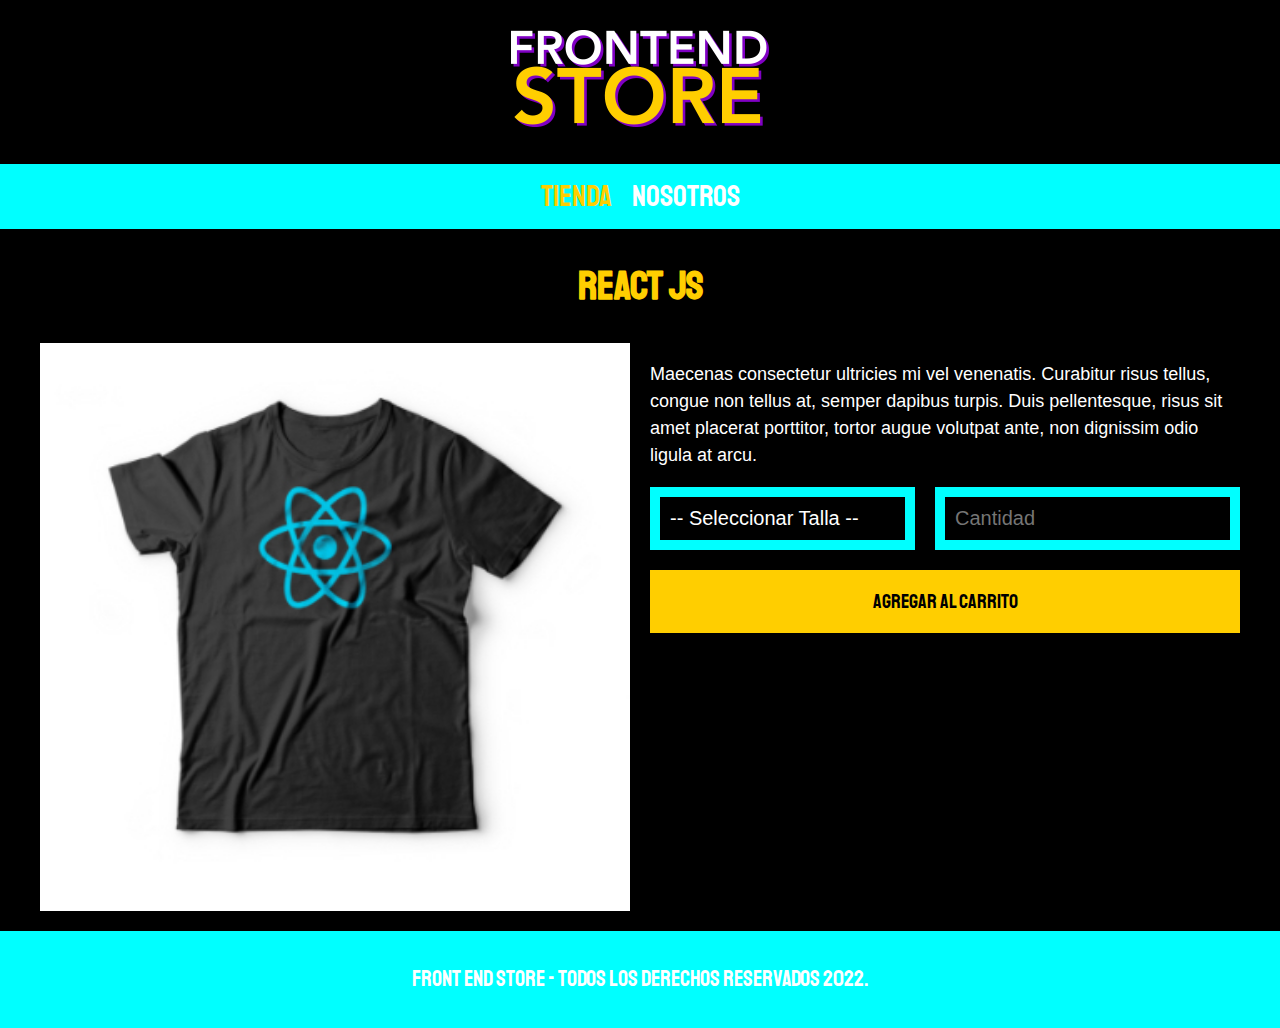
<file: producto.html>
<!DOCTYPE html>
<html lang="en">
<head>
    <meta charset="UTF-8">
    <meta name="viewport" content="width=device-width, initial-scale=1.0">
    <title>FrontEnd Store</title>
    <link rel="stylesheet" href="css/normalize.css">
    <link href="https://fonts.googleapis.com/css2?family=Staatliches&display=swap" rel="stylesheet">
    <link rel="stylesheet" href="css/style.css">
</head>
<body>
    <header class="header">
        <a href="index.html">
            <img class="header__logo" src="img/logo.png" alt="Logotipo">
        </a>
    </header>

    <nav class="navegacion">
        <a class="navegacion__enlace navegacion__enlace--activo" href="index.html">Tienda</a>
        <a class="navegacion__enlace" href="nosotros.html">Nosotros</a>
    </nav>

    <main class="contenedor">
        <h1>React JS</h1>

        <div class="camisa">
            <img class="camisa__imagen" src="img/3.jpg" alt="Imagen del Producto">

            <div class="camisa__contenido">
                <p>Maecenas consectetur ultricies mi vel venenatis. Curabitur risus tellus, congue non tellus at, semper dapibus turpis. Duis pellentesque, risus sit amet placerat porttitor, tortor augue volutpat ante, non dignissim odio ligula at arcu.</p>

                <form class="formulario">
                    <select class="formulario__campo">
                        <option disabled selected>-- Seleccionar Talla --</option>
                        <option>Chica</option>
                        <option>Mediana</option>
                        <option>Grande</option>
                    </select>
                    <input class="formulario__campo" type="number" placeholder="Cantidad" min="1">
                    <input class="formulario__submit" type="submit" value="Agregar al Carrito">
                </form>
            </div>
        </div>
    </main>

    <footer class="footer">
        <p class="footer__texto">Front End Store - Todos los derechos Reservados 2022.</p>
    </footer>
    
</body>
</html>
</file>
<file: css/style.css>
:root {
    --primario: black;
    --primarioOscuro: cyan;
    --secundario: #FFCE00;
    --secundarioOscuro: rgb(233, 187, 2);
    --blanco: #FFF;
    --negro: #000;

    --fuentePrincipal: 'Staatliches', cursive;
}

html {
    box-sizing: border-box;
    font-size: 62.5%; 
}

*, *:before, *:after {
    box-sizing: inherit;
}

/** Globales **/
body {
    background-color: var(--primario);
    font-size: 1.6rem;
    line-height: 1.5;
}
p {
    font-size: 1.8rem;
    font-family: Arial, Helvetica, sans-serif;
    color: var(--blanco);
}
a {
    text-decoration: none;
}
img {
    width: 100%;
}
.contenedor {
    max-width: 120rem;
    margin: 0 auto;
}
h1, h2, h3 {
    text-align: center;
    color: var(--secundario);
    font-family: var(--fuentePrincipal);
}
h1 {
    font-size: 4rem;
}
h2 {
    font-size: 3.2rem;
}
h3 {
    font-size: 2.4rem;
}

/** Header **/
.header {
    display: flex;
    justify-content: center;
}
.header__logo {
    margin: 3rem 0;
}
/** Footer **/
.footer {
    background-color: var(--primarioOscuro);
    padding: 1rem 0;
    margin-top: 2rem;
}
.footer__texto {
    font-family: var(--fuentePrincipal);
    text-align: center;
    font-size: 2.2rem;
}
/** Navegacion **/
.navegacion {
    background-color: var(--primarioOscuro);
    padding: 1rem 0;
    display: flex;
    justify-content: center;
    gap: 2rem; 
}
.navegacion__enlace {
    font-family: var(--fuentePrincipal);
    color: var(--blanco);
    font-size: 3rem;
}
.navegacion__enlace--activo,
.navegacion__enlace:hover {
    color: var(--secundario);
}

/** Grid **/
.grid {
    display: grid;
    grid-template-columns: repeat(2, 1fr);
    gap: 2rem;
}
@media (min-width: 768px) {
    .grid {
        grid-template-columns: repeat(3, 1fr);
    }
}

/** Productos **/
.producto {
    background-color: var(--primarioOscuro);
    padding: 1rem;
}

.producto__nombre {
    font-size: 4rem;
}
.producto__precio {
    font-size: 2.8rem;
    color: var(--secundario);
}
.producto__nombre,
.producto__precio {
    font-family: var(--fuentePrincipal);
    margin: 1rem 0;
    text-align: center;
    line-height: 1.2;
}

/** Graficos **/
.grafico {
    min-height: 30rem;
    background-repeat: no-repeat;
    background-size: cover;
    grid-column: 1 / 3;
}
.grafico--camisas {
    grid-row: 2 / 3;
    background-image: url(https://www.lavanguardia.com/andro4all/hero/2020/07/Descargar-Roblox-gratis-en-Xbox-One.jpg?width=768&aspect_ratio=16:9&format=nowebp);
}
.grafico--node {
    background-image: url(https://i.blogs.es/e19712/new-xbox-one-accessories-2/1366_2000.png);
    grid-row: 8 / 9;
}

@media (min-width: 768px) {
    .grafico--node {
        grid-row: 5 / 6;
        grid-column: 2 / 4;
    }
}

/** Nosotros **/
.nosotros {
    display: grid;
    grid-template-rows: repeat(2, auto);
}
@media (min-width: 768px) {
    .nosotros {
        grid-template-columns: repeat(2, 1fr);
        column-gap: 2rem;
    }
}
.nosotros__imagen {
    grid-row: 1 / 2;
}
@media (min-width: 768px) {
    .nosotros__imagen {
       grid-column: 2 / 3;
    }
}

/** Bloques **/
.bloques {
    display: grid;
    grid-template-columns: repeat(2, 1fr);
    gap: 2rem;
}
@media (min-width: 768px) {
    .bloques {
        grid-template-columns: repeat(4, 1fr);
    }
}

.bloque {
    text-align: center;
}

.bloque__titulo {
    margin: 0;
}

/** Pagina del Producto **/
@media (min-width: 768px) {
    .camisa {
        display: grid;
        grid-template-columns: repeat(2, 1fr);
        column-gap: 2rem;
    }
}

.formulario {
    display: grid;
    grid-template-columns: repeat(2, 1fr);
    gap: 2rem;
}
.formulario__campo {
   border: 1rem solid var(--primarioOscuro);
   background-color: transparent;
   color: var(--blanco);
   font-size: 2rem;
   font-family: Arial, Helvetica, sans-serif;
   padding: 1rem;
   appearance: none;
}
.formulario__submit {
    background-color: var(--secundario);
    border: none;
    font-size: 2rem;
    font-family: var(--fuentePrincipal);
    padding: 2rem;
    transition: background-color .3s ease;
    grid-column: 1 / 3;
}
.formulario__submit:hover {
    cursor: pointer;
    background-color: var(--secundarioOscuro);
}
</file>
